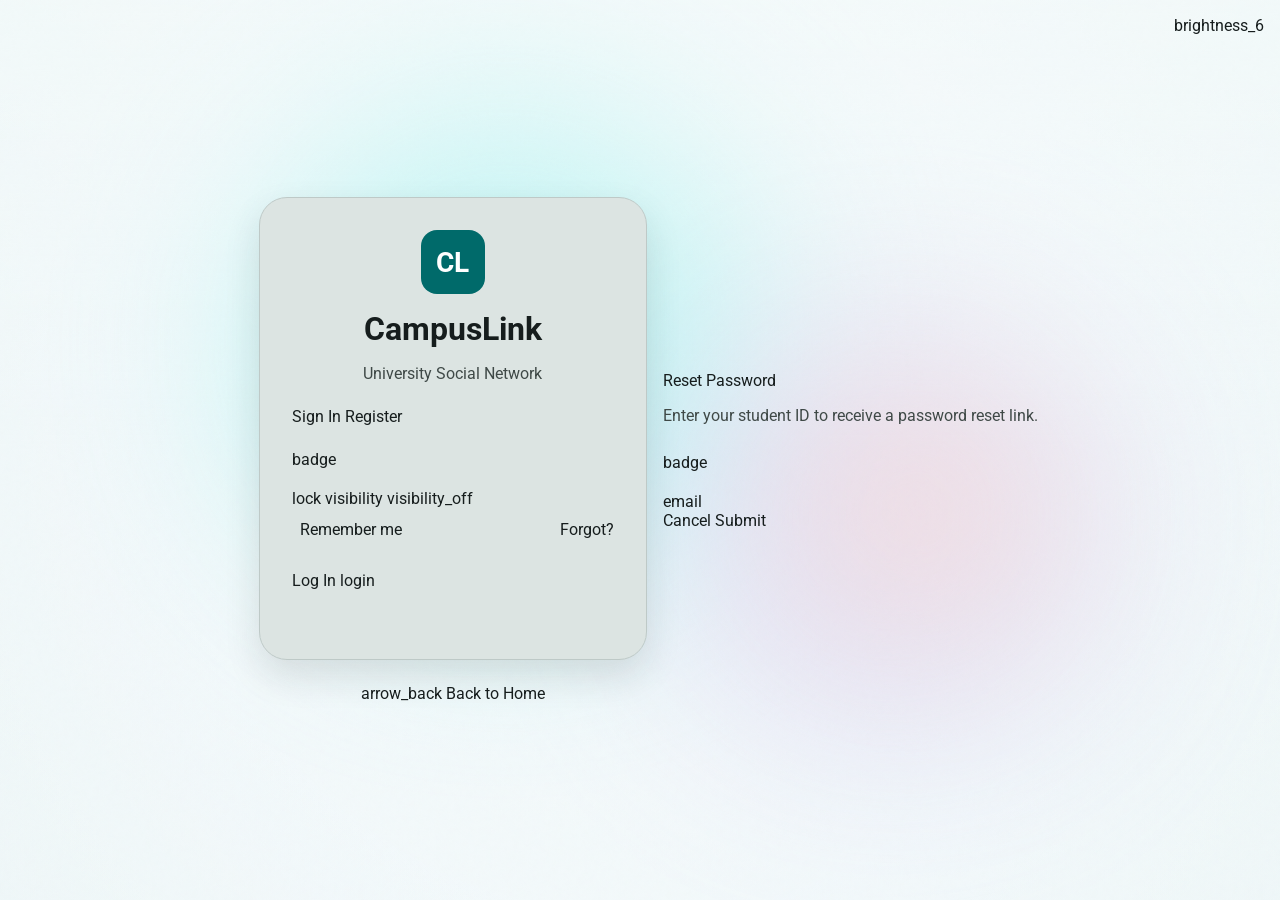
<file: html/auth.html>
<!DOCTYPE html>
<html lang="en">
<head>
    <meta charset="UTF-8">
    <meta name="viewport" content="width=device-width, initial-scale=1.0">
    <title>Sign In | CampusLink</title>
    <link rel="preconnect" href="https://fonts.googleapis.com" />
    <link rel="preconnect" href="https://fonts.gstatic.com" crossorigin />
    <link href="https://fonts.googleapis.com/css2?family=Roboto:wght@400;500;700&display=swap" rel="stylesheet" />
    <link href="https://fonts.googleapis.com/css2?family=Material+Symbols+Outlined:opsz,wght,FILL@20..48,100..700,0..1" rel="stylesheet" />
    
    <script type="importmap">
        { "imports": { "@material/web/": "https://esm.run/@material/web/" } }
    </script>
    <script type="module">
        import "@material/web/all.js";
        import {styles as typescaleStyles} from "@material/web/typography/md-typescale-styles.js";
        if ("adoptedStyleSheets" in document) {
            document.adoptedStyleSheets = [...document.adoptedStyleSheets, typescaleStyles.styleSheet];
        }
    </script>
    <link rel="stylesheet" href="../css/global.css">
    <link rel="stylesheet" href="../css/theme-background.css">
    <script src="../js/ThemeEngine.js"></script>
    
    <style>
        body {
            margin: 0;
            display: flex;
            justify-content: center;
            align-items: center;
            min-height: 100vh;
            background: transparent; /* Changed for global theme */
            font-family: 'Roboto', sans-serif;
        }

        .auth-container {
            width: 100%;
            max-width: 420px;
            padding: 16px;
            animation: riseIn 0.6s cubic-bezier(0.22, 1, 0.36, 1);
        }

        .auth-card {
            background: var(--md-sys-color-surface-container-highest);
            padding: 32px;
            border-radius: var(--md-sys-shape-corner-extra-large);
            box-shadow: var(--app-shadow-2);
            border: 1px solid var(--md-sys-color-outline-variant);
        }

        .header {
            text-align: center;
            margin-bottom: 24px;
        }

        .brand-logo {
            margin: 0 auto 16px;
            width: 64px;
            height: 64px;
            font-size: 28px;
        }

        .form-section {
            margin-top: 24px;
            display: none; 
            flex-direction: column;
            gap: 20px;
        }

        .form-section.active {
            display: flex;
        }

        md-outlined-text-field {
            width: 100%;
        }

        .actions-row {
            display: flex;
            align-items: center;
            justify-content: space-between;
            margin-top: -8px;
        }

        .submit-btn {
            margin-top: 12px;
            height: 56px;
        }

        .avatar-upload-container {
            display: flex;
            align-items: center;
            gap: 16px;
            padding: 8px;
            background: var(--md-sys-color-surface-container-highest);
            border-radius: var(--md-sys-shape-corner-medium); 
            border: 1px solid var(--md-sys-color-outline);
        }

        #reg-avatar-preview {
            width: 64px;
            height: 64px;
            border-radius: 50%;
            background: var(--md-sys-color-surface-container-high);
            display: flex;
            align-items: center;
            justify-content: center;
            overflow: hidden;
            border: 2px dashed var(--md-sys-color-outline);
            flex-shrink: 0;
        }

        @keyframes riseIn {
            from { opacity: 0; transform: translateY(40px); }
            to { opacity: 1; transform: translateY(0); }
        }
    </style>
</head>
<body>

    <div class="glassmorphism-container">
        <div class="bg-gradient"></div>
        <div class="blob blob-1"></div>
        <div class="blob blob-2"></div>
        <div class="blob blob-3"></div>
        <div class="bg-noise"></div>
    </div>
    
    <div style="position: absolute; top: 16px; right: 16px; z-index: 100;">
        <md-icon-button id="btn-theme-toggle">
            <md-icon>brightness_6</md-icon>
        </md-icon-button>
    </div>

    <div class="auth-container">
        <main class="auth-card">
            <header class="header">
                <div class="brand-mark brand-logo">CL</div>
                <h1 class="md-typescale-headline-medium" style="margin: 0; color: var(--md-sys-color-on-surface);">CampusLink</h1>
                <p class="md-typescale-body-medium" style="color: var(--md-sys-color-on-surface-variant);">University Social Network</p>
            </header>

            <md-tabs id="auth-tabs" class="feed-tabs">
                <md-primary-tab active id="tab-login">Sign In</md-primary-tab>
                <md-primary-tab id="tab-register">Register</md-primary-tab>
            </md-tabs>

            <!-- 登录表单 -->
            <form id="login-form" class="form-section active">
                <md-outlined-text-field id="login-id" label="Student ID (10 Digits)" type="number" required>
                    <md-icon slot="leading-icon">badge</md-icon>
                </md-outlined-text-field>

                <md-outlined-text-field id="login-pwd" label="Password" type="password" required has-trailing-icon>
                    <md-icon slot="leading-icon">lock</md-icon>
                    <md-icon-button slot="trailing-icon" id="toggle-pwd" toggle type="button">
                        <md-icon>visibility</md-icon>
                        <md-icon slot="selected">visibility_off</md-icon>
                    </md-icon-button>
                </md-outlined-text-field>

                <div class="actions-row">
                    <label style="display: flex; align-items: center; gap: 8px; cursor: pointer;">
                        <md-checkbox id="remember" touch-target="wrapper"></md-checkbox>
                        <span class="md-typescale-label-large">Remember me</span>
                    </label>
                    <md-text-button type="button" onclick="document.getElementById('forgot-password-dialog').show()">Forgot?</md-text-button>
                </div>

                <md-filled-button id="btn-login" class="submit-btn" type="button">
                    Log In
                    <md-icon slot="icon">login</md-icon>
                </md-filled-button>
            </form>

            <!-- 注册表单 -->
            <form id="register-form" class="form-section">
                <md-outlined-text-field id="reg-id" label="Student ID (10 Digits)" type="number" required>
                    <md-icon slot="leading-icon">numbers</md-icon>
                </md-outlined-text-field>

                <md-outlined-text-field id="reg-name" label="Nickname" required>
                    <md-icon slot="leading-icon">face</md-icon>
                </md-outlined-text-field>

                <md-outlined-text-field id="reg-pwd" label="Password (min 6 chars)" type="password" required>
                    <md-icon slot="leading-icon">password</md-icon>
                </md-outlined-text-field>

                <!-- 【修改点】删除了原有的 Avatar URL 文本框，替换为本地上传组件 -->
                <div class="avatar-upload-container">
                    <div id="reg-avatar-preview">
                        <md-icon>add_a_photo</md-icon>
                    </div>
                    <div style="flex: 1;">
                        <input type="file" id="reg-file-input" accept="image/*" style="display: none;">
                        <md-filled-tonal-button type="button" onclick="document.getElementById('reg-file-input').click()">
                            Choose Avatar
                        </md-filled-tonal-button>
                        <div class="md-typescale-body-small" style="margin-top: 4px; color: var(--md-sys-color-outline);">Local file (Auto-compressed)</div>
                    </div>
                </div>
                <!-- 隐藏域用于保存 Base64 字符串，提交给 auth.js -->
                <input type="hidden" id="reg-avatar-base64">

                <md-outlined-text-field id="reg-tags" label="Interests (Split by comma)" placeholder="Coding, Music, Sports">
                    <md-icon slot="leading-icon">sell</md-icon>
                </md-outlined-text-field>

                <md-outlined-text-field id="reg-bio" label="Bio (Optional)" type="textarea" rows="2">
                    <md-icon slot="leading-icon">description</md-icon>
                </md-outlined-text-field>

                <md-filled-button id="btn-register" class="submit-btn" type="button">
                    Create Account
                    <md-icon slot="icon">person_add</md-icon>
                </md-filled-button>
            </form>
        </main>
        
        <div style="text-align: center; margin-top: 24px;">
            <md-text-button onclick="location.href='index.html'">
                <md-icon slot="icon">arrow_back</md-icon>
                Back to Home
            </md-text-button>
        </div>
    </div>

    <!-- 忘记密码对话框 -->
    <md-dialog id="forgot-password-dialog">
        <div slot="headline">Reset Password</div>
        <form slot="content" style="display: flex; flex-direction: column; gap: 20px; margin-top: 16px;">
            <div class="md-typescale-body-medium" style="color: var(--md-sys-color-on-surface-variant); margin-bottom: 8px;">
                Enter your student ID to receive a password reset link.
            </div>
            <md-outlined-text-field id="forgot-id" label="Student ID (10 Digits)" type="number" required>
                <md-icon slot="leading-icon">badge</md-icon>
            </md-outlined-text-field>
            <md-outlined-text-field id="forgot-email" label="Email Address" type="email" required>
                <md-icon slot="leading-icon">email</md-icon>
            </md-outlined-text-field>
        </form>
        <div slot="actions">
            <md-text-button form="forgot-password-dialog" value="cancel" onclick="document.getElementById('forgot-password-dialog').close()">Cancel</md-text-button>
            <md-filled-button id="forgot-submit-btn" onclick="alert('Sent!')">Submit</md-filled-button>
        </div>
    </md-dialog>

    <script src="../js/LocalStorage.js"></script>
    <script src="../js/auth.js"></script>
    <script>
        document.addEventListener('DOMContentLoaded', () => {
            const btnTheme = document.getElementById('btn-theme-toggle');
            if(btnTheme) {
                btnTheme.addEventListener('click', () => {
                    if(window.ThemeEngine) window.ThemeEngine.toggle();
                });
            }
        });
    </script>
</body>
</html>
</file>
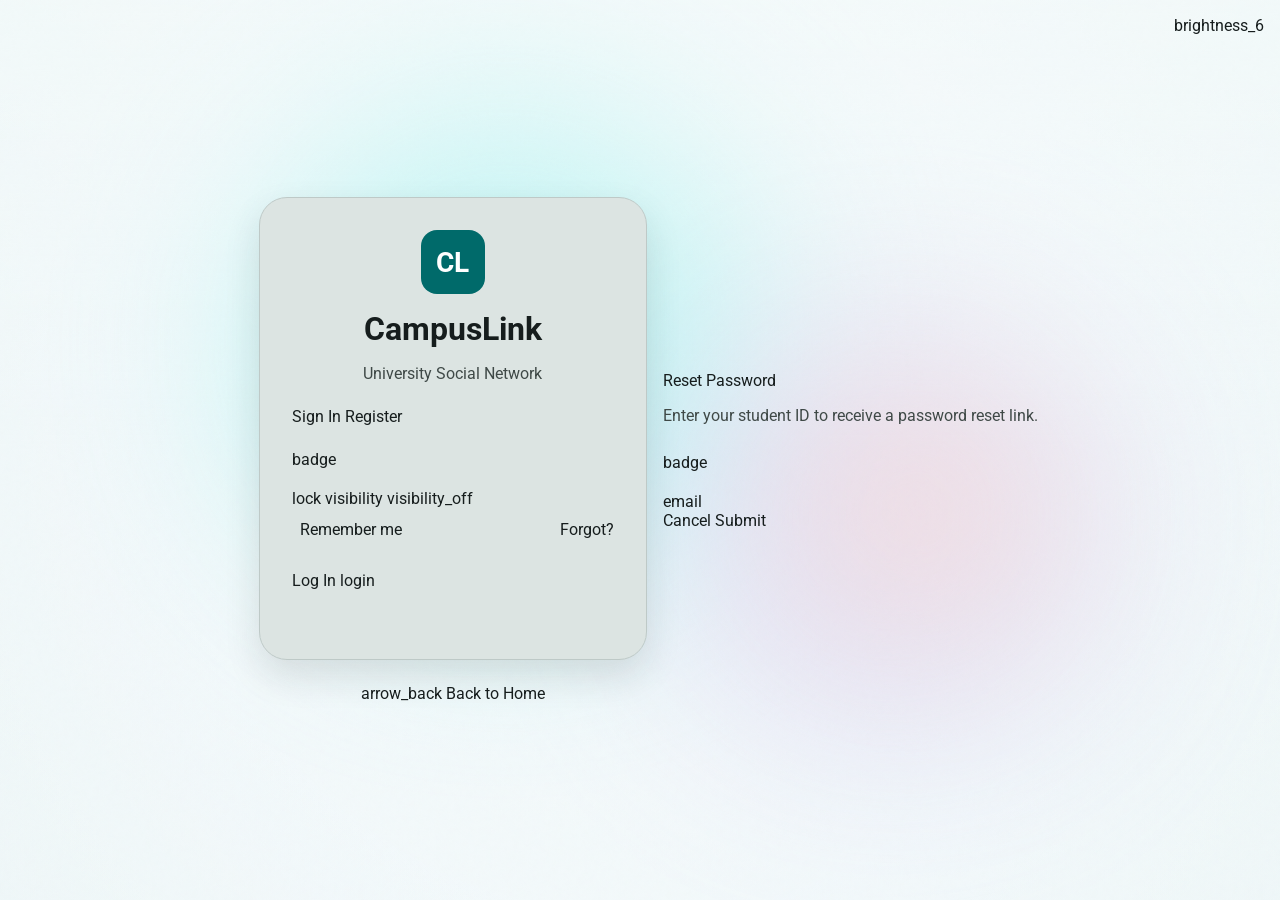
<file: html/notifications.html>
<!DOCTYPE html>
<html lang="en">
  <head>
    <meta charset="utf-8" />
    <meta name="viewport" content="width=device-width, initial-scale=1" />
    <title>CampusLink | Notifications</title>
    <link rel="preconnect" href="https://fonts.googleapis.com" />
    <link rel="preconnect" href="https://fonts.gstatic.com" crossorigin />
    <link
      href="//fonts.googleapis.com/css2?family=Roboto:wght@400;500;700&display=swap"
      rel="stylesheet" />
    <link
      href="//fonts.googleapis.com/css2?family=Material+Symbols+Outlined:opsz,wght,FILL@20..48,100..700,0..1"
      rel="stylesheet" />
    <script type="importmap">
      {
        "imports": {
          "@material/web/": "https://esm.run/@material/web/"
        }
      }
    </script>
    <script type="module">
      import "@material/web/all.js";
      import { styles as typescaleStyles } from "@material/web/typography/md-typescale-styles.js";

      if ("adoptedStyleSheets" in document) {
        document.adoptedStyleSheets = [
          ...document.adoptedStyleSheets,
          typescaleStyles.styleSheet,
        ];
      }
    </script>
    <link rel="stylesheet" href="../css/global.css" />
    <script src="../js/ThemeEngine.js"></script>
    <style>
      /* Member B: Avatar styling and layout consistency */
      #user-avatar-container {
        display: flex;
        align-items: center;
        position: relative;
      }
      #avatar-trigger {
        width: 36px;
        height: 36px;
        border-radius: 50%;
        cursor: pointer;
        border: 2px solid var(--md-sys-color-outline-variant);
        margin-left: 8px;
        transition: transform 0.2s cubic-bezier(0.4, 0, 0.2, 1);
      }
      #avatar-trigger:hover {
        transform: scale(1.1);
      }
      /* 默认隐藏管理员选项 */
      #menu-admin {
        display: none;
      }

      /* Notifications specific styles */
      .notifications-container {
        max-width: 800px;
        margin: 0 auto;
      }
      .notification-header {
        display: flex;
        justify-content: space-between;
        align-items: center;
        margin-bottom: 16px;
      }
      .notification-item {
        display: flex;
        align-items: flex-start;
        padding: 16px;
        border-bottom: 1px solid var(--md-sys-color-outline-variant);
        transition: background-color 0.2s;
      }
      .notification-item:hover {
        background-color: var(--md-sys-color-surface-variant);
      }
      .notification-item.unread {
        background-color: var(--md-sys-color-secondary-container);
      }
      .notification-icon {
        margin-right: 16px;
        font-size: 24px;
        color: var(--md-sys-color-primary);
      }
      .notification-content {
        flex: 1;
      }
      .notification-actions {
        display: flex;
        gap: 8px;
        margin-left: 16px;
      }
      .notification-time {
        font-size: 12px;
        color: var(--md-sys-color-on-surface-variant);
        margin-top: 4px;
      }
      .empty-state {
        text-align: center;
        padding: 64px 16px;
        color: var(--md-sys-color-on-surface-variant);
      }

      /* Messages list styles */
      .main-content {
        display: flex;
        gap: 16px;
        margin: 16px;
      }
      
      #messages-list-container {
        width: 300px;
        height: 70vh;
        display: flex;
        flex-direction: column;
      }
      
      #messages-list {
        flex: 1;
        overflow-y: auto;
      }
      
      .message-item {
        display: flex;
        align-items: center;
        padding: 12px 16px;
        cursor: pointer;
        transition: background-color 0.2s;
      }
      
      .message-item:hover {
        background-color: var(--md-sys-color-surface-variant);
      }
      
      .message-item.system-item {
        border-bottom: 2px solid var(--md-sys-color-outline-variant);
      }
      
      .message-item.active {
        background-color: var(--md-sys-color-secondary-container);
      }
      
      .message-avatar {
        width: 40px;
        height: 40px;
        border-radius: 50%;
        display: flex;
        align-items: center;
        justify-content: center;
        margin-right: 12px;
      }
      
      /* Only show background color for system notifications (not for user avatars) */
      .message-item.system-item .message-avatar {
        background-color: var(--md-sys-color-primary-container);
        color: var(--md-sys-color-on-primary-container);
      }
      
      .message-avatar img {
        width: 100%;
        height: 100%;
        border-radius: 50%;
        object-fit: cover;
      }
      
      .message-content {
        flex: 1;
        min-width: 0;
      }
      
      .message-name {
        font-weight: 500;
        margin-bottom: 2px;
        white-space: nowrap;
        overflow: hidden;
        text-overflow: ellipsis;
      }
      
      .message-preview {
        font-size: 14px;
        color: var(--md-sys-color-on-surface-variant);
        white-space: nowrap;
        overflow: hidden;
        text-overflow: ellipsis;
      }
      
      /* Chat view styles */
      .feed-panel {
        flex: 1;
        height: 70vh;
        display: flex;
        flex-direction: column;
      }
      
      #notifications-view {
        flex: 1;
        display: flex;
        flex-direction: column;
      }
      
      #chat-view {
        flex: 1;
        display: flex;
        flex-direction: column;
      }
      
      .chat-header {
        padding: 16px;
        border-bottom: 1px solid var(--md-sys-color-outline-variant);
        display: flex;
        align-items: center;
      }
      
      .chat-user-info {
        display: flex;
        align-items: center;
      }
      
      #chat-avatar {
        width: 48px;
        height: 48px;
        border-radius: 50%;
        display: flex;
        align-items: center;
        justify-content: center;
        margin-right: 12px;
      }
      
      #chat-avatar img {
        width: 100%;
        height: 100%;
        border-radius: 50%;
        object-fit: cover;
      }
      
      #chat-username {
        font-weight: 500;
        font-size: 16px;
      }
      
      .chat-messages {
        flex: 1;
        padding: 16px;
        overflow-y: auto;
        display: flex;
        flex-direction: column;
        gap: 12px;
      }
      
      .chat-message {
        max-width: 70%;
        padding: 12px 16px;
        border-radius: 18px;
        word-wrap: break-word;
      }
      
      .chat-message.own {
        align-self: flex-end;
        background-color: var(--md-sys-color-primary);
        color: var(--md-sys-color-on-primary);
        border-bottom-right-radius: 4px;
      }
      
      .chat-message.other {
        align-self: flex-start;
        background-color: var(--md-sys-color-surface-variant);
        color: var(--md-sys-color-on-surface);
        border-bottom-left-radius: 4px;
      }
      
      .chat-input {
        padding: 16px;
        border-top: 1px solid var(--md-sys-color-outline-variant);
        display: flex;
        align-items: center;
      }
      
      /* Responsive adjustments */
      @media (max-width: 768px) {
        .main-content {
          flex-direction: column;
        }
        
        #messages-list-container {
          width: 100%;
          height: auto;
        }
        
        .feed-panel {
          height: auto;
        }
      }
    </style>
  </head>
  <body>
    <header class="top-app-bar">
      <div class="brand">
        <div class="brand-mark">CL</div>
        <div class="brand-text">
          <span class="md-typescale-title-large brand-name">CampusLink</span>
          <span class="md-typescale-body-small brand-sub"
            >Campus social studio</span
          >
        </div>
      </div>
      <div class="app-actions">
        <!-- Persistent Action Buttons -->
        <md-icon-button id="btn-theme-toggle" aria-label="Toggle Theme">
          <md-icon>brightness_6</md-icon>
        </md-icon-button>

        <!-- Member B: Avatar Slot & Anchor for Menu -->
        <div id="user-avatar-container"></div>

        <!-- Member B: Floating Account Menu -->
        <md-menu id="account-menu" anchor="user-avatar-container">
          <!-- 管理员控制台：仅限 admin 角色可见 -->
          <md-menu-item id="menu-admin">
            <div slot="headline">Admin Console</div>
            <md-icon slot="start">admin_panel_settings</md-icon>
          </md-menu-item>

          <md-menu-item id="menu-profile">
            <div slot="headline">My Profile</div>
            <md-icon slot="start">person</md-icon>
          </md-menu-item>

          <md-menu-item id="menu-logout">
            <div slot="headline">Logout</div>
            <md-icon slot="start">logout</md-icon>
          </md-menu-item>
        </md-menu>
      </div>
    </header>

    <main class="app-shell">
      <section class="hero surface-card">
        <span class="md-typescale-label-large hero-tag">Notifications</span>
        <h1 class="md-typescale-display-small">Your Activity Feed</h1>
        <p class="md-typescale-body-large">
          Stay updated with likes, comments, and new followers.
        </p>
      </section>

      <div class="main-content">
        
        <section class="surface-card" id="messages-list-container">
          <div class="md-typescale-title-small" style="padding: 16px; border-bottom: 1px solid var(--md-sys-color-outline-variant);">Messages</div>
          <div id="messages-list">
            <!-- System notifications entry -->
            <div class="message-item system-item" data-type="system">
              <div class="message-avatar">
                <md-icon>notifications</md-icon>
              </div>
              <div class="message-content">
                <div class="message-name">System Notifications</div>
                <div class="message-preview">Likes, comments, and follows</div>
              </div>
            </div>
            
            <!-- Mock user entries will be added here by JavaScript -->
          </div>
        </section>
        
        <section class="feed-panel surface-card">
          <!-- Notification tabs (existing content) -->
          <div id="notifications-view" style="display: flex;">
            <md-tabs id="notifications-tabs" class="feed-tabs" aria-label="Notifications filter">
              <md-primary-tab
                id="tab-like-notifications"
                data-type="like"
                active
                aria-controls="panel-like-notifications">
                Likes
              </md-primary-tab>
              <md-primary-tab
                id="tab-comment-notifications"
                data-type="comment"
                aria-controls="panel-comment-notifications">
                Comments
              </md-primary-tab>
              <md-primary-tab
                id="tab-follow-notifications"
                data-type="follow"
                aria-controls="panel-follow-notifications">
                Follows
              </md-primary-tab>
            </md-tabs>

            <div class="notification-header" style="margin-top: 16px;">
              <div class="md-typescale-title-small">Notifications</div>
              <md-text-button id="mark-all-read-btn">
                Mark All as Read
              </md-text-button>
            </div>

            <div class="feed-panels">
              <div
                id="panel-like-notifications"
                role="tabpanel"
                aria-labelledby="tab-like-notifications">
                <div id="notifications-empty-like" class="empty-state" hidden>
                  <md-icon style="font-size: 24px; margin-bottom: 16px; color: var(--md-sys-color-on-surface-variant);">favorite</md-icon>
                  <div class="md-typescale-title-medium">No like notifications</div>
                  <div class="md-typescale-body-large">When someone likes your post, they'll appear here.</div>
                </div>
                <div id="notifications-list-like" class="notifications-list"></div>
              </div>
              <div
                id="panel-comment-notifications"
                role="tabpanel"
                aria-labelledby="tab-comment-notifications"
                hidden>
                <div id="notifications-empty-comment" class="empty-state" hidden>
                  <md-icon style="font-size: 24px; margin-bottom: 16px; color: var(--md-sys-color-on-surface-variant);">comment</md-icon>
                  <div class="md-typescale-title-medium">No comment notifications</div>
                  <div class="md-typescale-body-large">When someone comments on your post, they'll appear here.</div>
                </div>
                <div id="notifications-list-comment" class="notifications-list"></div>
              </div>
              <div
                id="panel-follow-notifications"
                role="tabpanel"
                aria-labelledby="tab-follow-notifications"
                hidden>
                <div id="notifications-empty-follow" class="empty-state" hidden>
                  <md-icon style="font-size: 24px; margin-bottom: 16px; color: var(--md-sys-color-on-surface-variant);">person_add</md-icon>
                  <div class="md-typescale-title-medium">No follow notifications</div>
                  <div class="md-typescale-body-large">When someone follows you, they'll appear here.</div>
                </div>
                <div id="notifications-list-follow" class="notifications-list"></div>
              </div>
            </div>
          </div>
          
          <!-- Chat window (hidden by default) -->
          <div id="chat-view" style="display: none;">
            <div class="chat-header">
              <div class="chat-user-info">
                <div id="chat-avatar"></div>
                <div id="chat-username"></div>
              </div>
            </div>
            <div id="chat-messages" class="chat-messages">
              <!-- Mock messages will be added here by JavaScript -->
            </div>
            <div class="chat-input">
              <md-filled-text-field
                id="chat-message-input"
                placeholder="Type a message..."
                style="flex: 1; margin-right: 8px;">
              </md-filled-text-field>
              <md-filled-button id="send-message-btn">
                Send
              </md-filled-button>
            </div>
          </div>
        </section>
      </div>
    </main>

    <nav class="bottom-nav" aria-label="Primary">
      <button class="nav-item" type="button" data-route="home">
        <md-icon>home</md-icon>
        <span class="nav-label">Home</span>
      </button>
      <button class="nav-item" type="button" data-route="explore">
        <md-icon>explore</md-icon>
        <span class="nav-label">Explore</span>
      </button>
      <button class="nav-item is-active" type="button" data-route="notification">
        <md-icon>notifications</md-icon>
        <span class="nav-label">Notifications</span>
      </button>
      <button
        class="nav-item"
        type="button"
        data-route="profile"
        id="nav-profile"
      >
        <md-icon>person</md-icon>
        <span class="nav-label">Profile</span>
      </button>
    </nav>

    <!-- Post Detail Dialog -->
    <md-dialog id="post-detail-dialog" style="min-width: 300px; max-width: 90vw; max-height: 80vh; width: 700px;">
      <div slot="headline">Post Details</div>
      <div slot="content" style="padding-top: 10px;">
        <div id="detail-post-container"></div>
        <md-divider style="margin: 16px 0;"></md-divider>
        <div class="comments-section">
          <div class="md-typescale-title-small">Comments</div>
          <div id="comments-list" style="display: flex; flex-direction: column; gap: 12px; margin-bottom: 16px;"></div>
          <div style="display: flex; gap: 8px; align-items: center;">
            <md-outlined-text-field id="new-comment-input" label="Write a comment..." style="flex: 1;"></md-outlined-text-field>
            <md-icon-button id="send-comment-btn"><md-icon>send</md-icon></md-icon-button>
          </div>
        </div>
      </div>
      <div slot="actions">
        <md-text-button onclick="document.getElementById('post-detail-dialog').close()">Close</md-text-button>
      </div>
    </md-dialog>

    <!-- Scripts -->
    <script src="../js/LocalStorage.js"></script>
    <script src="../js/layout.js"></script>
    <script src="../js/notifications.js"></script>
    <script src="../js/post_editor.js"></script>
    <script>
      document.addEventListener('DOMContentLoaded', () => {
        // Theme Toggle
        const themeBtn = document.getElementById('btn-theme-toggle');
        if (themeBtn) {
          themeBtn.addEventListener('click', () => {
            if (window.ThemeEngine) {
              window.ThemeEngine.toggle();
            }
          });
        }
      });
    </script>
  </body>
</html>
</file>
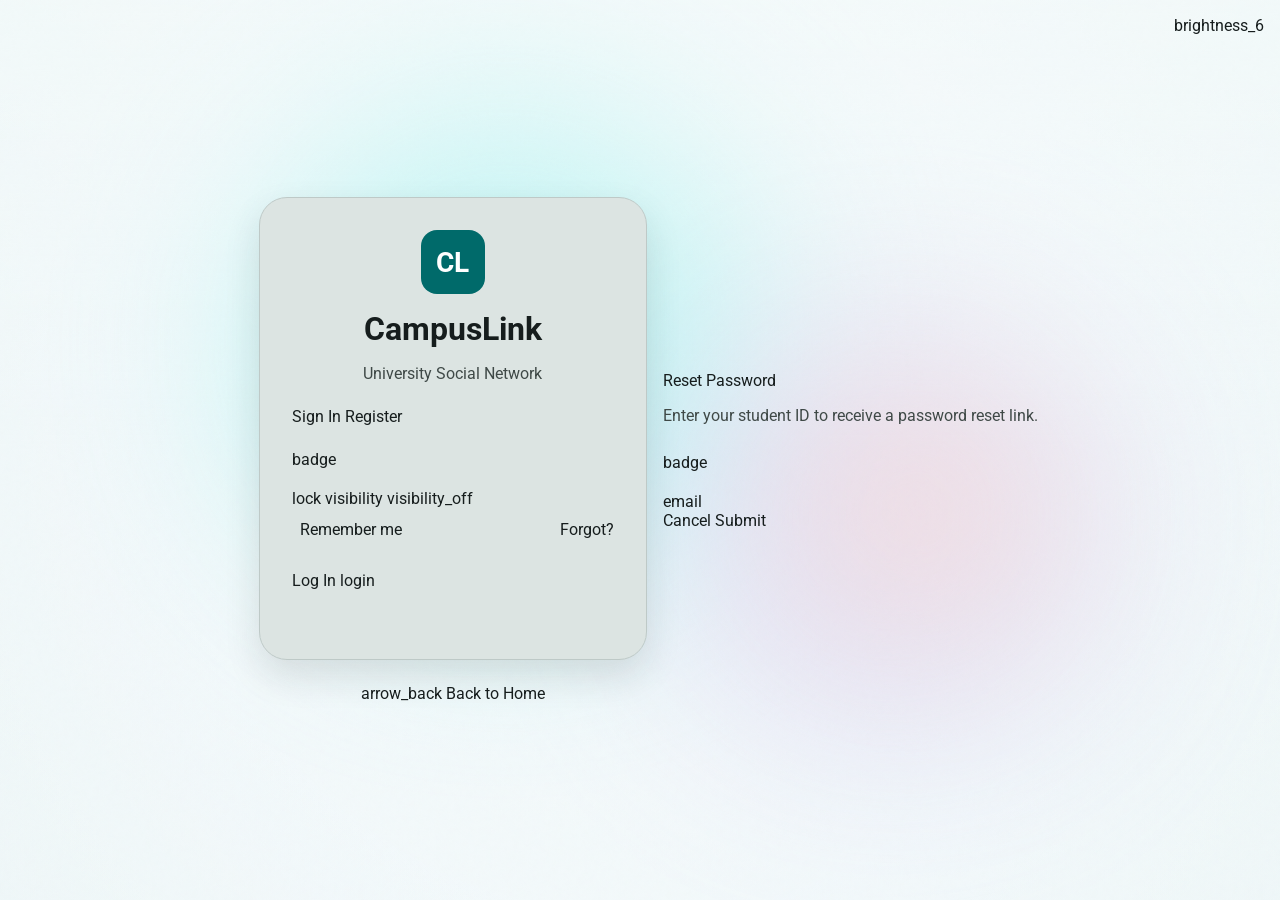
<file: html/profile.html>
<!DOCTYPE html>
<html lang="en">
  <head>
    <meta charset="utf-8" />
    <meta name="viewport" content="width=device-width, initial-scale=1" />
    <title>CampusLink | Profile</title>
    <link rel="preconnect" href="https://fonts.googleapis.com" />
    <link rel="preconnect" href="https://fonts.gstatic.com" crossorigin />
    <link
      href="//fonts.googleapis.com/css2?family=Roboto:wght@400;500;700&display=swap"
      rel="stylesheet" />
    <link
      href="//fonts.googleapis.com/css2?family=Material+Symbols+Outlined:opsz,wght,FILL@20..48,100..700,0..1"
      rel="stylesheet" />
    <script type="importmap">
      {
        "imports": {
          "@material/web/": "https://esm.run/@material/web/"
        }
      }
    </script>
    <script type="module">
      import "@material/web/all.js";
      import { styles as typescaleStyles } from "@material/web/typography/md-typescale-styles.js";

      if ("adoptedStyleSheets" in document) {
        document.adoptedStyleSheets = [
          ...document.adoptedStyleSheets,
          typescaleStyles.styleSheet,
        ];
      }
    </script>
    <link rel="stylesheet" href="../css/global.css" />
    <script src="../js/ThemeEngine.js"></script>
    <style>
      .profile-container {
        width: min(100%, var(--app-max-width));
        margin: 0 auto;
        padding: var(--app-gap) var(--app-side-padding) var(--app-bottom-padding);
        display: flex;
        flex-direction: column;
        gap: var(--app-gap);
      }
      
      .profile-header {
        margin-bottom: 24px;
      }
      
      .profile-info {
        display: flex;
        flex-direction: column;
        gap: 16px;
      }
      
      .profile-avatar-container {
        display: flex;
        align-items: center;
        gap: 16px;
      }
      
      .profile-avatar {
        width: 100px;
        height: 100px;
        border-radius: 50%;
        border: 4px solid var(--md-sys-color-surface);
        box-shadow: 0 4px 12px rgba(0, 0, 0, 0.1);
      }
      
      .profile-details {
        display: flex;
        flex-direction: column;
        gap: 8px;
      }
      
      .profile-name {
        font-size: 2rem;
        font-weight: 700;
        margin: 0;
      }
      
      .profile-bio {
        margin: 0;
        color: var(--md-sys-color-on-surface-variant);
        max-width: 600px;
      }
      
      .profile-stats {
        display: flex;
        gap: 24px;
        margin-top: 8px;
      }
      
      .stat-item {
        display: flex;
        flex-direction: column;
      }
      
      .stat-value {
        font-weight: 700;
        font-size: 1.25rem;
      }
      
      .stat-label {
        font-size: 0.875rem;
        color: var(--md-sys-color-on-surface-variant);
      }
      
      .profile-actions {
        display: flex;
        gap: 12px;
        justify-content: flex-end;
        margin-top: 16px;
      }
      
      .posts-container {
        display: flex;
        flex-direction: column;
        gap: 16px;
      }
      
      .feed-list {
        display: flex;
        flex-direction: column;
        gap: 16px;
      }
      
      .user-item {
        display: flex;
        align-items: center;
        justify-content: space-between;
        padding: 16px;
        background-color: var(--md-sys-color-surface);
        border-radius: 12px;
        box-shadow: 0 2px 4px rgba(0, 0, 0, 0.05);
      }
      
      .user-info {
        display: flex;
        align-items: center;
        gap: 12px;
        flex: 1;
      }
      
      .user-avatar {
        width: 48px;
        height: 48px;
        border-radius: 50%;
      }
      
      .user-details {
        display: flex;
        flex-direction: column;
      }
      
      .user-name {
        font-weight: 500;
        margin: 0;
      }
      
      .user-id {
        font-size: 0.875rem;
        color: var(--md-sys-color-on-surface-variant);
        margin: 0;
      }
      
      @media (max-width: 600px) {
        .profile-actions {
          margin-top: 16px;
          justify-content: flex-start;
        }
        
        .profile-avatar {
          width: 80px;
          height: 80px;
          margin-top: -40px;
        }
        
        .profile-avatar-container {
          flex-direction: column;
          align-items: flex-start;
          gap: 8px;
        }
        
        .profile-stats {
          gap: 16px;
        }
      }
      #user-avatar-container {
        display: flex;
        align-items: center;
        position: relative;
      }
      #avatar-trigger {
        width: 36px;
        height: 36px;
        border-radius: 50%;
        cursor: pointer;
        border: 2px solid var(--md-sys-color-outline-variant);
        margin-left: 8px;
        transition: transform 0.2s cubic-bezier(0.4, 0, 0.2, 1);
      }
      #avatar-trigger:hover {
        transform: scale(1.1);
      }
      #menu-admin {
        display: none;
      }
      
      .post-more-container {
        position: relative;
        display: inline-block;
      }
      
      .post-more-menu {
        position: absolute;
        right: 0;
        top: 100%;
        background-color: var(--md-sys-color-surface);
        border-radius: 12px;
        box-shadow: 0 4px 16px rgba(0, 0, 0, 0.12);
        z-index: 100;
        min-width: 160px;
        padding: 8px 0;
        border: 1px solid var(--md-sys-color-outline-variant);
      }
      
      .post-more-item {
        display: block;
        width: 100%;
        padding: 8px 16px;
        text-align: left;
        border: none;
        background: none;
        font-size: 14px;
        color: var(--md-sys-color-on-surface);
        cursor: pointer;
        transition: background-color 0.2s ease;
      }
      
      .post-more-item:hover {
        background-color: var(--md-sys-color-surface-container);
      }
      
      .post-actions {
        display: flex;
        justify-content: space-between;
        align-items: center;
      }
      
      .profile-more-container {
        position: relative;
        display: inline-block;
      }
      
      .profile-more-menu {
        position: absolute;
        right: 0;
        top: 100%;
        background-color: var(--md-sys-color-surface);
        border-radius: 12px;
        box-shadow: 0 4px 16px rgba(0, 0, 0, 0.12);
        z-index: 100;
        min-width: 160px;
        padding: 8px 0;
        border: 1px solid var(--md-sys-color-outline-variant);
      }
      
      .profile-more-item {
        display: block;
        width: 100%;
        padding: 8px 16px;
        text-align: left;
        border: none;
        background: none;
        font-size: 14px;
        color: var(--md-sys-color-on-surface);
        cursor: pointer;
        transition: background-color 0.2s ease;
      }
      
      .profile-more-item:hover {
        background-color: var(--md-sys-color-surface-container);
      }
    </style>
  </head>
  <body>
    <header class="top-app-bar">
      <div class="brand">
        <div class="brand-mark">CL</div>
        <div class="brand-text">
          <span class="md-typescale-title-large brand-name">CampusLink</span>
          <span class="md-typescale-body-small brand-sub"
            >Campus social studio</span
          >
        </div>
      </div>
      <div class="app-actions">
        <md-icon-button id="btn-theme-toggle" aria-label="Toggle Theme">
          <md-icon>brightness_6</md-icon>
        </md-icon-button>

        <div id="user-avatar-container"></div>

        <md-menu id="account-menu" anchor="user-avatar-container">
          <md-menu-item id="menu-admin">
            <div slot="headline">Admin Console</div>
            <md-icon slot="start">admin_panel_settings</md-icon>
          </md-menu-item>

          <md-menu-item id="menu-profile">
            <div slot="headline">My Profile</div>
            <md-icon slot="start">person</md-icon>
          </md-menu-item>

          <md-menu-item id="menu-logout">
            <div slot="headline">Logout</div>
            <md-icon slot="start">logout</md-icon>
          </md-menu-item>
        </md-menu>
      </div>
    </header>

    <main class="profile-container">
      <section class="feed-panel surface-card">
        <div class="profile-more-container">
          <md-icon-button id="more-btn" aria-label="More options">
            <md-icon>more_vert</md-icon>
          </md-icon-button>
          <div id="profile-more-menu" class="profile-more-menu" style="display: none;">
            <div class="profile-more-item profile-edit-btn">Edit Profile</div>
            <div class="profile-more-item">Privacy Settings</div>
            <div class="profile-more-item profile-settings-btn">Theme Color</div>
          </div>
        </div>
        <div class="profile-header">
          <div class="profile-info">
            <div class="profile-avatar-container">
              <img id="profile-avatar" class="profile-avatar" src="" alt="Profile Avatar">
              
              <div class="profile-details">
                <h1 id="profile-name" class="profile-name"></h1>
                <p id="profile-bio" class="profile-bio"></p>
                
                <div id="profile-tags" style="display: flex; gap: 4px; flex-wrap: wrap; margin-top: 8px;"></div>
                <div class="md-typescale-body-small" id="last-active" style="color: var(--md-sys-color-primary); margin-top: 4px;"></div>
                
                <div class="profile-stats">
                  <div class="stat-item">
                    <span id="posts-count" class="stat-value">0</span>
                    <span class="stat-label">Posts</span>
                  </div>
                  <div class="stat-item">
                    <span id="following-count" class="stat-value">0</span>
                    <span class="stat-label">Following</span>
                  </div>
                  <div class="stat-item">
                    <span id="followers-count" class="stat-value">0</span>
                    <span class="stat-label">Followers</span>
                  </div>
                  <div class="stat-item">
                    <span id="view-count" class="stat-value">0</span>
                    <span class="stat-label">Views</span>
                  </div>
                </div>
              </div>
            </div>
            
            <div class="profile-actions">
              <md-filled-button id="follow-btn">Follow</md-filled-button>
              <md-outlined-button id="message-btn">Message</md-outlined-button>
            </div>
          </div>
        </div>
      </section>
      
      <div class="profile-content">
        <div class="main-content">
          <section class="tags-filter-card surface-card" id="tags-filter-card">
            <div class="md-typescale-title-small">Filter by Tags</div>
            <md-outlined-text-field id="tag-input" label="Add a tag" placeholder="e.g., campus, event"></md-outlined-text-field>
            <md-filled-button id="add-tag-btn">Add Tag</md-filled-button>
            <div class="md-typescale-body-small">Current Tags:</div>
            <div id="tags-list" class="tags-list"></div>
            <md-outlined-button id="clear-tags-btn">Clear All</md-outlined-button>
          </section>
          
          <section class="tags-filter-card surface-card" id="user-search-card" style="display: none;">
            <div class="md-typescale-title-small">Search Users</div>
            <md-outlined-text-field id="user-search-input" label="Search by ID or Nickname"></md-outlined-text-field>
            <md-filled-button id="user-search-btn">Search</md-filled-button>
            <div class="md-typescale-body-small" id="search-result-count" style="margin-top: 16px;">No results yet</div>
          </section>
          
          <section class="feed-panel surface-card">
            <md-tabs id="profile-tabs" class="feed-tabs" aria-label="Profile tabs">
              <md-primary-tab id="tab-posts" data-tab="posts" active aria-controls="panel-posts">Posts</md-primary-tab>
              <md-primary-tab id="tab-gallery" data-tab="gallery" aria-controls="panel-gallery">Gallery</md-primary-tab>
              <md-primary-tab id="tab-following" data-tab="following" aria-controls="panel-following">Following</md-primary-tab>
              <md-primary-tab id="tab-followers" data-tab="followers" aria-controls="panel-followers">Followers</md-primary-tab>
            </md-tabs>
            
            <div class="feed-panels">
              <div id="panel-posts" role="tabpanel" aria-labelledby="tab-posts">
                <div id="posts-container" class="posts-container"></div>
              </div>
              <div id="panel-gallery" role="tabpanel" aria-labelledby="tab-gallery" hidden>
                <div id="gallery-grid" style="display: grid; grid-template-columns: repeat(3, 1fr); gap: 4px; padding: 16px;">
                </div>
              </div>
              <div id="panel-following" role="tabpanel" aria-labelledby="tab-following" hidden>
                <div id="following-container" class="feed-list"></div>
              </div>
              <div id="panel-followers" role="tabpanel" aria-labelledby="tab-followers" hidden>
                <div id="followers-container" class="feed-list"></div>
              </div>
            </div>
          </section>
        </div>
      </div>
    </main>

    <md-fab class="fab" variant="primary" aria-label="Create post">
      <md-icon slot="icon">add</md-icon>
    </md-fab>

    <nav class="bottom-nav" aria-label="Primary">
      <button class="nav-item" type="button" data-route="home">
        <md-icon>home</md-icon>
        <span class="nav-label">Home</span>
      </button>
      <button class="nav-item" type="button" data-route="explore">
        <md-icon>explore</md-icon>
        <span class="nav-label">Explore</span>
      </button>
      <button class="nav-item" type="button" data-route="notification">
        <md-icon>notifications</md-icon>
        <span class="nav-label">Notifications</span>
      </button>
      <button
        class="nav-item is-active"
        type="button"
        data-route="profile"
        id="nav-profile">
        <md-icon>person</md-icon>
        <span class="nav-label">Profile</span>
      </button>
    </nav>

    <md-dialog id="publish-dialog">
      <div slot="headline">Create Post</div>
      <form slot="content" id="publish-form" method="dialog">
        <md-outlined-text-field
          id="post-content"
          type="textarea"
          label="What's on your mind?"
          rows="3"
          style="width: 100%; margin-bottom: 16px;"></md-outlined-text-field>
        
        <div class="image-upload-section" style="margin-bottom: 16px;">
          <input type="file" id="post-file-input" accept="image/*" style="display: none;">
          <md-filled-tonal-button type="button" onclick="document.getElementById('post-file-input').click()">
            <md-icon slot="icon">add_photo_alternate</md-icon>
            Select Image
          </md-filled-tonal-button>
          
          <div id="post-image-preview-container" style="margin-top: 12px; display: none; position: relative;">
            <img id="post-preview-img" src="" style="width: 100%; max-height: 200px; object-fit: cover; border-radius: 12px; border: 1px solid var(--md-sys-color-outline-variant);">
            <md-icon-button id="btn-remove-img" style="position: absolute; top: 4px; right: 4px; background: rgba(0,0,0,0.5); --md-icon-button-icon-color: white;">
              <md-icon>close</md-icon>
            </md-icon-button>
          </div>
          <input type="hidden" id="post-image-base64">
        </div>

        <md-outlined-text-field
          id="post-tags-text"
          label="Tags (space separated, e.g. #campus)"
          style="width: 100%;"></md-outlined-text-field>
      </form>
      <div slot="actions">
        <md-text-button form="publish-form" value="cancel">Cancel</md-text-button>
        <md-filled-button id="publish-confirm-btn">Post</md-filled-button>
      </div>
    </md-dialog>

    <md-dialog id="post-detail-dialog" style="min-width: 300px; max-width: 90vw; max-height: 80vh; width: 700px;">
      <div slot="headline">Post Details</div>
      <div slot="content" style="padding-top: 10px;">
        <div id="detail-post-container">
        </div>
        <md-divider style="margin: 16px 0;"></md-divider>
        <div class="comments-section">
          <div class="md-typescale-title-small" style="margin-bottom: 12px;">Comments</div>
          <div id="comments-list" style="display: flex; flex-direction: column; gap: 12px; margin-bottom: 16px;"></div>
          <div style="display: flex; gap: 8px; align-items: center;">
            <md-outlined-text-field
              id="new-comment-input"
              label="Write a comment..."
              style="flex: 1;"></md-outlined-text-field>
            <md-icon-button id="send-comment-btn"><md-icon>send</md-icon></md-icon-button>
          </div>
        </div>
      </div>
      <div slot="actions">
        <md-text-button
          value="close"
          onclick="document.getElementById('post-detail-dialog').close()"
          >Close</md-text-button
        >
      </div>
    </md-dialog>
    
    <md-dialog id="edit-post-dialog" style="min-width: 300px; max-width: 90vw; max-height: 80vh; width: 700px;">
      <div slot="headline">Edit Post</div>
      <form slot="content" id="edit-form" method="dialog" style="padding-top: 10px;">
        <md-outlined-text-field
          id="edit-post-content"
          type="textarea"
          label="Edit your post..."
          rows="3"
          style="width: 100%; margin-bottom: 16px;"></md-outlined-text-field>
        <md-outlined-text-field
          id="edit-post-image-url"
          label="Image URL (optional)"
          type="url"
          style="width: 100%; margin-bottom: 16px;"></md-outlined-text-field>
        <md-outlined-text-field
          id="edit-post-tags-text"
          label="Tags (space separated, e.g. #campus)"
          style="width: 100%;"></md-outlined-text-field>
      </form>
      <div slot="actions">
        <md-text-button form="edit-form" value="cancel">Cancel</md-text-button>
        <md-filled-button id="edit-confirm-btn">Save Changes</md-filled-button>
      </div>
    </md-dialog>
    
    <md-dialog id="edit-profile-dialog" style="min-width: 300px; max-width: 90vw; max-height: 80vh; width: 700px;">
      <div slot="headline">Edit Profile</div>
      <form slot="content" id="edit-profile-form" method="dialog" style="padding-top: 10px;">
        <div style="display: flex; align-items: center; gap: 16px; margin-bottom: 16px;">
            <img id="edit-avatar-preview" src="" style="width: 64px; height: 64px; border-radius: 50%; object-fit: cover; border: 1px solid var(--md-sys-color-outline);">
            <div style="flex: 1;">
                <input type="file" id="edit-file-input" accept="image/*" style="display: none;">
                <md-filled-tonal-button type="button" onclick="document.getElementById('edit-file-input').click()">
                    Upload New Photo
                </md-filled-tonal-button>
            </div>
        </div>
        <input type="hidden" id="edit-profile-avatar-base64">

        <md-outlined-text-field
          id="edit-profile-nickname"
          label="Nickname"
          style="width: 100%; margin-bottom: 16px;"></md-outlined-text-field>
        <md-outlined-text-field
          id="edit-profile-bio"
          type="textarea"
          label="Bio"
          rows="3"
          style="width: 100%; margin-bottom: 16px;"></md-outlined-text-field>
      </form>
      <div slot="actions">
        <md-text-button form="edit-profile-form" value="cancel">Cancel</md-text-button>
        <md-filled-button id="edit-profile-confirm-btn">Save Changes</md-filled-button>
      </div>
    </md-dialog>

    <md-dialog id="account-settings-dialog" style="min-width: 300px; max-width: 90vw; width: 400px;">
      <div slot="headline">Change Theme Color</div>
      <div slot="content" style="padding-top: 10px;">
        <div class="md-typescale-body-medium" style="margin-bottom: 16px;">Choose a color for your personal theme.</div>
        
        <div id="theme-color-picker" style="display: flex; flex-wrap: wrap; gap: 16px; justify-content: center;">
          <div class="color-option" data-color="#006a6a" style="background-color: #006a6a; width: 36px; height: 36px; border-radius: 50%; cursor: pointer; border: 2px solid transparent;"></div>
          <div class="color-option" data-color="#6750a4" style="background-color: #6750a4; width: 36px; height: 36px; border-radius: 50%; cursor: pointer; border: 2px solid transparent;"></div>
          <div class="color-option" data-color="#9c4146" style="background-color: #9c4146; width: 36px; height: 36px; border-radius: 50%; cursor: pointer; border: 2px solid transparent;"></div>
          <div class="color-option" data-color="#695f00" style="background-color: #695f00; width: 36px; height: 36px; border-radius: 50%; cursor: pointer; border: 2px solid transparent;"></div>
          <div class="color-option" data-color="#006c4c" style="background-color: #006c4c; width: 36px; height: 36px; border-radius: 50%; cursor: pointer; border: 2px solid transparent;"></div>
          <div class="color-option" data-color="#00639b" style="background-color: #00639b; width: 36px; height: 36px; border-radius: 50%; cursor: pointer; border: 2px solid transparent;"></div>
        </div>

        <md-divider style="margin: 24px 0;"></md-divider>
        <div style="display: flex; justify-content: flex-end;">
            <md-text-button id="reset-theme-btn">Reset to Default</md-text-button>
        </div>
      </div>
      <div slot="actions">
        <md-text-button value="close" onclick="document.getElementById('account-settings-dialog').close()">Close</md-text-button>
      </div>
    </md-dialog>

    <script src="../js/LocalStorage.js"></script>
    <script src="../js/layout.js"></script>
    <script src="../js/post_editor.js"></script>
    <script src="../js/social.js"></script>
    <script>
      document.addEventListener('DOMContentLoaded', () => {
        const themeBtn = document.getElementById('btn-theme-toggle');
        if (themeBtn) {
          themeBtn.addEventListener('click', () => {
            if (window.ThemeEngine) {
              window.ThemeEngine.toggle();
            }
          });
        }

        const fileInput = document.getElementById('post-file-input');
        const base64Input = document.getElementById('post-image-base64');
        const previewContainer = document.getElementById('post-image-preview-container');
        const previewImg = document.getElementById('post-preview-img');
        const removeImgBtn = document.getElementById('btn-remove-img');

        if (fileInput) {
            fileInput.addEventListener('change', (e) => {
                const file = e.target.files[0];
                if (file) {
                    const reader = new FileReader();
                    reader.onload = (event) => {
                        const img = new Image();
                        img.onload = () => {
                            const canvas = document.createElement('canvas');
                            const MAX_WIDTH = 800;
                            let width = img.width;
                            let height = img.height;
                            if (width > MAX_WIDTH) {
                                height *= MAX_WIDTH / width;
                                width = MAX_WIDTH;
                            }
                            canvas.width = width;
                            canvas.height = height;
                            const ctx = canvas.getContext('2d');
                            ctx.drawImage(img, 0, 0, width, height);
                            const dataUrl = canvas.toDataURL('image/jpeg', 0.6);
                            base64Input.value = dataUrl;
                            previewImg.src = dataUrl;
                            previewContainer.style.display = 'block';
                        };
                        img.src = event.target.result;
                    };
                    reader.readAsDataURL(file);
                }
            });
        }

        if (removeImgBtn) {
            removeImgBtn.addEventListener('click', () => {
                fileInput.value = '';
                base64Input.value = '';
                previewContainer.style.display = 'none';
            });
        }
      });
    </script>
  </body>
</html>
</file>
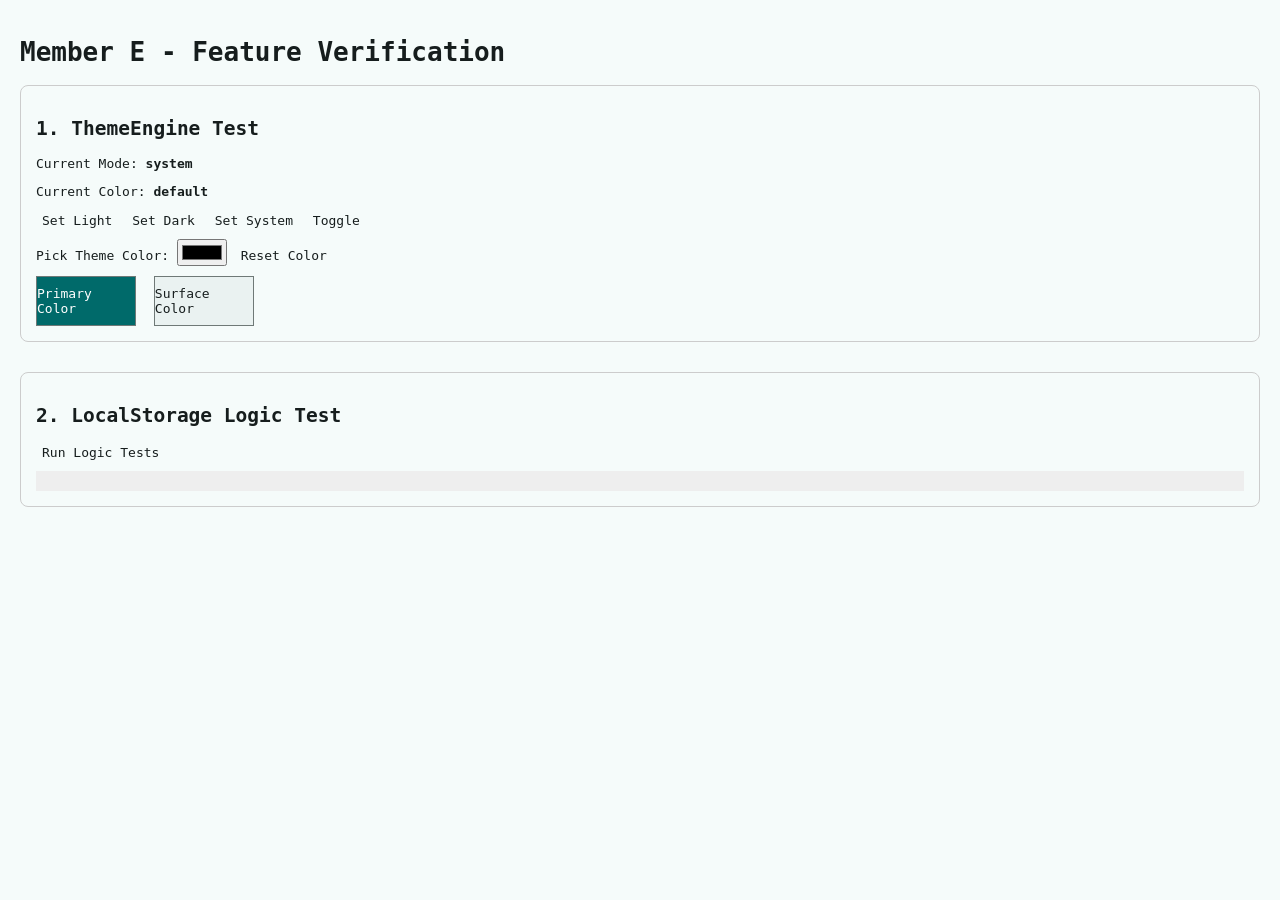
<file: js/test/member_E.html>
<!DOCTYPE html>
<html lang="en">
<head>
    <meta charset="UTF-8">
    <meta name="viewport" content="width=device-width, initial-scale=1.0">
    <title>Member E - Integrated Test Suite</title>
    <!-- 引入项目全局样式以便测试 ThemeEngine -->
    <link rel="stylesheet" href="../../css/global.css">
    
    <style>
        body { font-family: monospace; padding: 20px; transition: background 0.3s, color 0.3s; }
        .section { margin-bottom: 30px; border: 1px solid #ccc; padding: 15px; border-radius: 8px; }
        .log { margin: 2px 0; padding: 4px; border-radius: 4px; }
        .success { background: #d4edda; color: #155724; }
        .error { background: #f8d7da; color: #721c24; }
        .info { background: #e2e3e5; color: #383d41; }
        
        /* Theme Test Blocks */
        .theme-box {
            width: 100px; height: 50px; display: inline-flex; 
            align-items: center; justify-content: center;
            border: 1px solid var(--md-sys-color-outline);
            margin-right: 10px;
        }
        .primary { background: var(--md-sys-color-primary); color: var(--md-sys-color-on-primary); }
        .surface { background: var(--md-sys-color-surface-container); color: var(--md-sys-color-on-surface); }
    </style>
</head>
<body>
    <h1>Member E - Feature Verification</h1>
    
    <!-- 1. Theme Engine Test UI -->
    <div class="section" id="theme-section">
        <h2>1. ThemeEngine Test</h2>
        <p>Current Mode: <strong id="current-theme-mode">unknown</strong></p>
        <p>Current Color: <strong id="current-theme-color">default</strong></p>
        <div style="margin-bottom: 10px;">
            <button onclick="testTheme('light')">Set Light</button>
            <button onclick="testTheme('dark')">Set Dark</button>
            <button onclick="testTheme('system')">Set System</button>
            <button onclick="window.ThemeEngine.toggle()">Toggle</button>
        </div>
        <div style="margin-bottom: 10px;">
            <label>Pick Theme Color:</label>
            <input type="color" id="color-picker" onchange="testColor(this.value)">
            <button onclick="testColor(null)">Reset Color</button>
        </div>
        <div class="theme-preview">
            <div class="theme-box primary">Primary Color</div>
            <div class="theme-box surface">Surface Color</div>
        </div>
    </div>

    <!-- 2. LocalStorage Logic Test -->
    <div class="section">
        <h2>2. LocalStorage Logic Test</h2>
        <button onclick="runLogicTests()">Run Logic Tests</button>
        <div id="console" style="margin-top: 10px; max-height: 400px; overflow-y: auto; background: #eee; padding: 10px;"></div>
    </div>

    <!-- 引入核心库 -->
    <script src="../../js/LocalStorage.js"></script>
    <script src="../../js/ThemeEngine.js"></script>

    <script>
        // --- Helper: Logger ---
        const consoleDiv = document.getElementById('console');
        function log(msg, type = 'info') {
            const div = document.createElement('div');
            div.className = `log ${type}`;
            div.textContent = `[${type.toUpperCase()}] ${msg}`;
            consoleDiv.appendChild(div);
            consoleDiv.scrollTop = consoleDiv.scrollHeight;
        }
        function assert(condition, msg) {
            if (condition) log(`PASS: ${msg}`, 'success');
            else log(`FAIL: ${msg}`, 'error');
        }

        // --- 1. Theme Tests ---
        function testTheme(mode) {
            window.ThemeEngine.setTheme(mode);
            updateThemeStatus();
        }

        function testColor(color) {
            if (color) {
                window.ThemeEngine.setThemeColor(color);
            } else {
                window.ThemeEngine.resetThemeColor();
                // Also clear from storage to simulate full reset if needed, 
                // but resetThemeColor just removes CSS var.
                // To properly reset persistence we might need an API or manual clear:
                localStorage.removeItem(DB_KEYS.THEME_COLOR);
                const user = DB.ctx();
                if(user) {
                     DB.updateUser(user.id, { settings: { ...user.settings, themeColor: null } });
                }
            }
            updateThemeStatus();
        }
        
        function updateThemeStatus() {
            const mode = localStorage.getItem(DB_KEYS.THEME_MODE) || 'system';
            const color = localStorage.getItem(DB_KEYS.THEME_COLOR) || 'default';
            document.getElementById('current-theme-mode').textContent = mode;
            document.getElementById('current-theme-color').textContent = color;
            document.getElementById('color-picker').value = color !== 'default' ? color : '#000000';
        }
        
        // Hook for ThemeEngine updates
        const originalSetTheme = window.ThemeEngine.setTheme;
        window.ThemeEngine.setTheme = function(mode, save) {
            originalSetTheme(mode, save);
            updateThemeStatus();
        };

        const originalSetColor = window.ThemeEngine.setThemeColor;
        window.ThemeEngine.setThemeColor = function(color, save) {
            originalSetColor(color, save);
            updateThemeStatus();
        };

        updateThemeStatus();

        // --- 2. Logic Tests (LocalStorage) ---
        async function runLogicTests() {
            consoleDiv.innerHTML = '';
            log("Starting Logic Tests...");
            
            try {
                // Setup
                localStorage.clear();
                // Re-init DB (since clear wiped it, but DB object is already loaded)
                // We manually re-inject admin or rely on register
                
                // Test 1: User Registration & Login
                log("--- Auth Tests ---");
                const userA = { id: 'u001', password: '123', nickname: 'User A', bio: 'Bio A' };
                const userB = { id: 'u002', password: '123', nickname: 'User B', bio: 'Bio B' };
                
                assert(DB.register(userA) === true, "Register User A");
                assert(DB.register(userB) === true, "Register User B");
                assert(DB.login('u001', '123') === true, "Login User A");
                assert(DB.ctx().id === 'u001', "Session check");

                // Test 2: Posts & Feed
                log("--- Post Tests ---");
                DB.createPost("Post 1 by A", [], "public", ["#tag1"]);
                DB.createPost("Post 2 by A", [], "public", ["#tag2"]);
                
                let feed = DB.getFeed('all');
                assert(feed.length === 2, "Feed has 2 posts");
                assert(feed[0].author.nickname === 'User A', "Post author enriched");

                // Test 3: Interactions & Notifications
                log("--- Interaction Tests ---");
                const post = feed[0];
                
                // Switch to B
                DB.login('u002', '123');
                
                // B follows A
                assert(DB.toggleFollow('u001') === true, "B follows A");
                assert(DB.isFollowing('u001') === true, "B is following A check");
                
                // B likes Post 1
                DB.toggleLike(post.id);
                
                // B comments on Post 1
                DB.comment(post.id, "Nice post!");

                // Switch back to A to check notifications
                DB.login('u001', '123');
                const notifs = DB.getNotifications('u001');
                assert(notifs.length === 3, "A received 3 notifications (Follow, Like, Comment)");
                
                const likeNotif = notifs.find(n => n.type === 'like');
                assert(likeNotif && likeNotif.sourceId === 'u002', "Like notification correct");

                // Test 4: Search (New)
                log("--- Search Tests ---");
                const searchUsers = DB.searchUsers('User B');
                assert(searchUsers.length === 1 && searchUsers[0].id === 'u002', "Search User B");
                
                const searchPosts = DB.searchPosts('#tag1');
                assert(searchPosts.length === 1 && searchPosts[0].content.includes('Post 1'), "Search Post by Tag");

                // Test 5: Theme Settings Persistence
                log("--- Theme Settings Persistence ---");
                ThemeEngine.setTheme('dark');
                const me = DB.getUser('u001');
                assert(me.settings.themeMode === 'dark', "Theme preference saved to User DB");

                log("ALL TESTS COMPLETED", "success");

            } catch (e) {
                log(`ERROR: ${e.message}`, 'error');
                console.error(e);
            }
        }
    </script>
</body>
</html>
</file>
<file: css/global.css>
:root {
  --md-ref-typeface-brand: "Roboto";
  --md-ref-typeface-plain: "Roboto";

  --md-sys-color-primary: #006a6a;
  --md-sys-color-on-primary: #ffffff;
  --md-sys-color-primary-container: #6ff7f6;
  --md-sys-color-on-primary-container: #002020;

  --md-sys-color-secondary: #4a635e;
  --md-sys-color-on-secondary: #ffffff;
  --md-sys-color-secondary-container: #cce8e0;
  --md-sys-color-on-secondary-container: #051f1b;

  --md-sys-color-tertiary: #5b5e7c;
  --md-sys-color-on-tertiary: #ffffff;
  --md-sys-color-tertiary-container: #e1e2ff;
  --md-sys-color-on-tertiary-container: #171a33;

  --md-sys-color-error: #ba1a1a;
  --md-sys-color-on-error: #ffffff;
  --md-sys-color-error-container: #ffdad6;
  --md-sys-color-on-error-container: #410002;

  --md-sys-color-background: #f5fbfa;
  --md-sys-color-on-background: #161d1d;
  --md-sys-color-surface: #f5fbfa;
  --md-sys-color-on-surface: #161d1d;
  --md-sys-color-surface-variant: #dae5e2;
  --md-sys-color-on-surface-variant: #3f4947;
  --md-sys-color-outline: #6f7977;
  --md-sys-color-outline-variant: #bec9c7;
  --md-sys-color-surface-container-lowest: #ffffff;
  --md-sys-color-surface-container-low: #f0f7f5;
  --md-sys-color-surface-container: #eaf2f1;
  --md-sys-color-surface-container-high: #e2eae8;
  --md-sys-color-surface-container-highest: #dce4e2;
  --md-sys-color-surface-dim: #d5dddb;
  --md-sys-color-surface-bright: #f6fdfc;

  --md-sys-shape-corner-none: 0px;
  --md-sys-shape-corner-small: 8px;
  --md-sys-shape-corner-medium: 12px;
  --md-sys-shape-corner-large: 16px;
  --md-sys-shape-corner-extra-large: 28px;
  --md-sys-shape-corner-full: 999px;

  --app-max-width: 1100px;
  --app-side-padding: 24px;
  --app-bottom-padding: 120px;
  --app-gap: 24px;
  --app-shadow-1: 0 8px 24px rgba(22, 29, 29, 0.08);
  --app-shadow-2: 0 16px 36px rgba(22, 29, 29, 0.12);
}

* {
  box-sizing: border-box;
}

/* Custom Scrollbar */
::-webkit-scrollbar {
  width: 8px;
  height: 8px;
}

::-webkit-scrollbar-track {
  background: transparent;
}

::-webkit-scrollbar-thumb {
  background-color: var(--md-sys-color-outline-variant);
  border-radius: 4px;
}

::-webkit-scrollbar-thumb:hover {
  background-color: var(--md-sys-color-outline);
}

body {
  margin: 0;
  min-height: 100%;
  background: var(--md-sys-color-surface);
  color: var(--md-sys-color-on-surface);
  font-family: var(--md-ref-typeface-plain), "Segoe UI", "Helvetica Neue", Arial, sans-serif;
}

a {
  color: inherit;
  text-decoration: none;
}

button {
  font: inherit;
  border: none;
  background: none;
  color: inherit;
  cursor: pointer;
}

img {
  max-width: 100%;
  display: block;
}

md-icon {
  font-variation-settings: "FILL" 0, "wght" 400, "GRAD" 0, "opsz" 24;
}

md-icon[filled] {
  font-variation-settings: "FILL" 1, "wght" 400, "GRAD" 0, "opsz" 24;
}

.top-app-bar {
  position: sticky;
  top: 0;
  z-index: 10;
  display: flex;
  align-items: center;
  justify-content: space-between;
  padding: 16px var(--app-side-padding);
  background: var(--md-sys-color-surface-container-highest);
  border-bottom: 1px solid var(--md-sys-color-outline-variant);
}

.brand {
  display: flex;
  align-items: center;
  gap: 16px;
}

.brand-mark {
  width: 44px;
  height: 44px;
  display: grid;
  place-items: center;
  border-radius: var(--md-sys-shape-corner-large);
  background: var(--md-sys-color-primary);
  color: var(--md-sys-color-on-primary);
  font-weight: 700;
  letter-spacing: 0.5px;
}

.brand-name {
  display: block;
  line-height: 1.1;
}

.brand-sub {
  color: var(--md-sys-color-on-surface-variant);
}

.app-actions {
  display: flex;
  align-items: center;
  gap: 8px;
}

.placeholder-avatar {
  width: 36px;
  height: 36px;
  border-radius: 50%;
  border: 2px solid var(--md-sys-color-outline-variant);
  background-color: var(--md-sys-color-surface-container);
  display: flex;
  align-items: center;
  justify-content: center;
  cursor: pointer;
  margin-left: 8px;
  transition: transform 0.2s cubic-bezier(0.4, 0, 0.2, 1);
}

.placeholder-avatar:hover {
  transform: scale(1.1);
}

.app-shell {
  width: min(100%, var(--app-max-width));
  margin: 0 auto;
  padding: var(--app-gap) var(--app-side-padding) var(--app-bottom-padding);
  display: flex;
  flex-direction: column;
  gap: var(--app-gap);
}

.main-content {
  display: grid;
  grid-template-columns: 1fr 300px;
  /* Swapped: Feed on left (1fr), Sidebar on right (300px) */
  gap: var(--app-gap);
  align-items: start;
}

.tags-filter-card {
  padding: 20px;
  display: flex;
  flex-direction: column;
  gap: 16px;
  height: fit-content;
  position: sticky;
  top: 100px;
}

.tags-list {
  display: flex;
  flex-direction: column;
  gap: 8px;
  max-height: 300px;
  overflow-y: auto;
}

.filter-tag-pill {
  display: flex;
  align-items: center;
  justify-content: space-between;
  padding: 6px 12px;
  border-radius: var(--md-sys-shape-corner-full);
  background: var(--md-sys-color-secondary-container);
  color: var(--md-sys-color-on-secondary-container);
  font-size: 0.85rem;
  cursor: pointer;
  transition: all 0.2s ease;
}

.filter-tag-pill:hover {
  background: var(--md-sys-color-secondary);
  color: var(--md-sys-color-on-secondary);
}

.filter-tag-pill .remove-tag {
  margin-left: 8px;
  color: inherit;
  opacity: 0.7;
  transition: opacity 0.2s ease;
}

.filter-tag-pill:hover .remove-tag {
  opacity: 1;
}

.surface-card {
  background: var(--md-sys-color-surface-container);
  border: 1px solid var(--md-sys-color-outline-variant);
  border-radius: var(--md-sys-shape-corner-extra-large);
  box-shadow: var(--app-shadow-1);
}

.hero {
  padding: 24px;
  display: flex;
  flex-direction: column;
  gap: 12px;
  animation: riseIn 0.4s ease both;
}

.hero-tag {
  color: var(--md-sys-color-primary);
  text-transform: uppercase;
  letter-spacing: 1.2px;
}

.hero-actions {
  display: flex;
  flex-wrap: wrap;
  gap: 12px;
  margin-top: 8px;
}

.feed-panel {
  padding: 20px;
  display: flex;
  flex-direction: column;
  gap: 16px;
  animation: riseIn 0.5s ease both;
}

.feed-tabs {
  width: 100%;
  --md-primary-tab-container-color: transparent;
  --md-primary-tab-active-indicator-color: var(--md-sys-color-primary);
}

.feed-panels {
  display: grid;
  gap: 16px;
}

.feed-list {
  display: grid;
  gap: 16px;
}

.post-card {
  padding: 16px;
  border-radius: var(--md-sys-shape-corner-large);
  background: var(--md-sys-color-surface);
  border: 1px solid var(--md-sys-color-outline-variant);
  box-shadow: var(--app-shadow-1);
  display: flex;
  flex-direction: column;
  gap: 12px;
  animation: cardIn 0.35s ease both;
}

.post-header {
  display: flex;
  align-items: center;
  justify-content: space-between;
  gap: 12px;
}

.post-meta {
  color: var(--md-sys-color-on-surface-variant);
}

.post-tags {
  display: flex;
  flex-wrap: wrap;
  gap: 6px;
}

.tag-pill {
  padding: 4px 10px;
  border-radius: var(--md-sys-shape-corner-full);
  background: var(--md-sys-color-secondary-container);
  color: var(--md-sys-color-on-secondary-container);
  font-size: 0.8rem;
}

.post-actions {
  display: flex;
  flex-wrap: wrap;
  gap: 8px;
}

.post-header {
  position: relative;
  display: flex;
  align-items: center;
}

.post-more-container {
  position: relative;
  display: inline-block;
  margin-left: auto;
}

.post-more-menu {
  position: absolute;
  top: 100%;
  right: 0;
  margin-top: 8px;
  background: var(--md-sys-color-surface);
  border: 1px solid var(--md-sys-color-outline-variant);
  border-radius: var(--md-sys-shape-corner-large);
  box-shadow: var(--app-shadow-2);
  padding: 8px;
  min-width: 120px;
  z-index: 100;
}

.post-more-item {
  padding: 8px 12px;
  cursor: pointer;
  border-radius: var(--md-sys-shape-corner-medium);
  font-size: 0.9rem;
}

.post-more-item:hover {
  background: var(--md-sys-color-surface-variant);
}

.profile-more-container {
  position: relative;
  display: inline-block;
  margin-left: auto;
}

.profile-more-menu {
  position: absolute;
  top: 100%;
  right: 0;
  margin-top: 8px;
  background: var(--md-sys-color-surface);
  border: 1px solid var(--md-sys-color-outline-variant);
  border-radius: var(--md-sys-shape-corner-large);
  box-shadow: var(--app-shadow-2);
  padding: 8px;
  min-width: 120px;
  z-index: 100;
}

.profile-more-item {
  padding: 8px 12px;
  cursor: pointer;
  border-radius: var(--md-sys-shape-corner-medium);
  font-size: 0.9rem;
}

.profile-more-item:hover {
  background: var(--md-sys-color-surface-variant);
}

.empty-state {
  padding: 16px;
  border-radius: var(--md-sys-shape-corner-large);
  border: 1px dashed var(--md-sys-color-outline);
  color: var(--md-sys-color-on-surface-variant);
  text-align: center;
}

.fab {
  position: fixed;
  right: 24px;
  bottom: 100px;
  z-index: 20;
  box-shadow: var(--app-shadow-2);
}

.bottom-nav {
  position: fixed;
  bottom: 20px;
  left: 50%;
  transform: translateX(-50%);
  display: flex;
  gap: 8px;
  padding: 8px 12px;
  border-radius: var(--md-sys-shape-corner-full);
  background: var(--md-sys-color-surface-container-highest);
  border: 1px solid var(--md-sys-color-outline-variant);
  box-shadow: var(--app-shadow-2);
}

.nav-item {
  min-width: 72px;
  padding: 8px 12px;
  border-radius: var(--md-sys-shape-corner-full);
  display: grid;
  justify-items: center;
  gap: 4px;
  color: var(--md-sys-color-on-surface-variant);
  transition: transform 0.2s ease, background 0.2s ease, color 0.2s ease;
}

.nav-item md-icon {
  --md-icon-size: 20px;
}

.nav-item.is-active {
  background: var(--md-sys-color-primary);
  color: var(--md-sys-color-on-primary);
  transform: translateY(-1px);
}

.nav-label {
  font-size: 0.75rem;
}

/* --- 核心修改：强制弹窗宽度 --- */
#publish-dialog {
  min-width: 680px;
  /* PC端强制最小宽度 */
  width: 680px;
  max-width: 90vw;
}

/* 强制让内部表单填满弹窗空间 */
#publish-dialog form {
  width: 100%;
  display: flex;
  flex-direction: column;
}

/* 强制文本框填满 */
#publish-dialog md-outlined-text-field {
  width: 100% !important;
}

@keyframes riseIn {
  from {
    opacity: 0;
    transform: translateY(8px);
  }

  to {
    opacity: 1;
    transform: translateY(0);
  }
}

@keyframes cardIn {
  from {
    opacity: 0;
    transform: translateY(12px);
  }

  to {
    opacity: 1;
    transform: translateY(0);
  }
}

@media (max-width: 720px) {
  :root {
    --app-side-padding: 16px;
  }

  .top-app-bar {
    padding: 12px var(--app-side-padding);
  }

  .bottom-nav {
    width: calc(100% - 24px);
    justify-content: space-between;
  }

  .nav-item {
    min-width: 0;
    flex: 1;
  }

  .fab {
    right: 16px;
  }

  .main-content {
    grid-template-columns: 1fr;
  }

  .tags-filter-card {
    position: static;
  }

  /* 移动端恢复宽度 */
  #publish-dialog {
    min-width: unset;
    width: auto;
    margin: 16px;
  }
}

@media (prefers-reduced-motion: reduce) {
  * {
    animation: none !important;
    transition: none !important;
  }
}
</file>
<file: css/theme-background.css>
/* 
   Global Theme Background Styles
   Includes: Background Animations, Glassmorphism, and Atmospheric Effects
*/

.glassmorphism-container {
    position: fixed;
    top: 0;
    left: 0;
    width: 100%;
    height: 100%;
    overflow: hidden;
    /* z-index: -1 to stay behind content */
    z-index: -1;
    background-color: #f5f7fa;
    /* Fallback */
    perspective: 1000px;
}

/* Atmospheric Fog Overlay */
.glassmorphism-container::after {
    content: "";
    position: absolute;
    inset: 0;
    background: linear-gradient(to bottom,
            rgba(245, 251, 250, 0.75) 0%,
            rgba(245, 251, 250, 0.55) 50%);
    z-index: 50;
    pointer-events: none;
}

/* Enhance Foreground Depth globally */
.surface-card {
    box-shadow: 0 8px 32px rgba(0, 32, 32, 0.08) !important;
    border: 1px solid rgba(255, 255, 255, 0.8) !important;
}

/* Dynamic Gradient Background */
.bg-gradient {
    position: absolute;
    top: -50%;
    left: -50%;
    width: 200%;
    height: 200%;
    background: radial-gradient(circle at 50% 50%,
            rgba(255, 255, 255, 0) 0%,
            rgba(225, 240, 255, 0.3) 30%,
            rgba(200, 230, 230, 0.4) 60%,
            rgba(180, 210, 220, 0.1) 100%);
    animation: gradient-spin 60s linear infinite;
    z-index: 1;
}

/* Floating Color Blobs */
.blob {
    position: absolute;
    border-radius: 50%;
    filter: blur(100px);
    opacity: 0.8;
    z-index: 2;
    will-change: transform;
}

.blob-1 {
    top: 10%;
    left: 20%;
    width: 500px;
    height: 500px;
    background: #4de7e5;
    animation: blob-float 25s infinite alternate cubic-bezier(0.45, 0.05, 0.55, 0.95);
}

.blob-2 {
    bottom: 20%;
    right: 15%;
    width: 400px;
    height: 400px;
    background: #aeb2fa;
    animation: blob-float 30s infinite alternate-reverse cubic-bezier(0.45, 0.05, 0.55, 0.95);
}

.blob-3 {
    top: 40%;
    left: 60%;
    width: 300px;
    height: 300px;
    background: #ffb7b2;
    animation: blob-float 20s infinite alternate cubic-bezier(0.45, 0.05, 0.55, 0.95);
}

/* Noise Texture */
.bg-noise {
    position: absolute;
    top: 0;
    left: 0;
    width: 100%;
    height: 100%;
    background-image: url("data:image/svg+xml,%3Csvg viewBox='0 0 200 200' xmlns='http://www.w3.org/2000/svg'%3E%3Cfilter id='noiseFilter'%3E%3CfeTurbulence type='fractalNoise' baseFrequency='0.7' numOctaves='3' stitchTiles='stitch'/%3E%3C/filter%3E%3Crect width='100%25' height='100%25' filter='url(%23noiseFilter)' opacity='0.08'/%3E%3C/svg%3E");
    z-index: 3;
    pointer-events: none;
    opacity: 0.4;
}

/* Floating Glass Cards */
.glass-card {
    position: absolute;
    width: 260px;
    background: rgba(255, 255, 255, 0.45);
    backdrop-filter: blur(24px);
    -webkit-backdrop-filter: blur(24px);
    border-radius: var(--md-sys-shape-corner-large);
    border: 1px solid rgba(255, 255, 255, 0.6);
    box-shadow:
        0 4px 6px -1px rgba(0, 0, 0, 0.05),
        0 2px 4px -1px rgba(0, 0, 0, 0.03),
        inset 0 0 20px rgba(255, 255, 255, 0.5);
    padding: 16px;
    transition: all 0.4s cubic-bezier(0.25, 0.46, 0.45, 0.94);
    opacity: 0.6;
    z-index: 10;
    display: flex;
    flex-direction: column;
    gap: 12px;
    pointer-events: auto;
    will-change: transform, opacity;
}

.glass-card:hover {
    opacity: 1;
    transform: translateY(-5px) scale(1.02);
    background: rgba(255, 255, 255, 0.75);
    box-shadow: var(--app-shadow-2);
    z-index: 20;
}

.card-content {
    height: 100%;
    display: flex;
    flex-direction: column;
    gap: 12px;
}

.card-header {
    display: flex;
    align-items: center;
    gap: 12px;
    justify-content: space-between;
}

.card-avatar {
    width: 32px;
    height: 32px;
    border-radius: 12px;
    background: var(--md-sys-color-primary);
    display: flex;
    align-items: center;
    justify-content: center;
    color: var(--md-sys-color-on-primary);
    font-weight: 700;
    font-size: 14px;
}

.card-author {
    font-weight: 500;
    font-size: 13px;
    color: var(--md-sys-color-on-surface);
}

.card-time {
    font-size: 11px;
    color: var(--md-sys-color-on-surface-variant);
}

.card-text {
    font-size: 13px;
    color: var(--md-sys-color-on-surface);
    line-height: 1.5;
    flex: 1;
}

.card-image {
    width: 100%;
    height: 100px;
    border-radius: var(--md-sys-shape-corner-medium);
    background: linear-gradient(135deg, var(--md-sys-color-secondary-container) 0%, var(--md-sys-color-tertiary-container) 100%);
    margin-top: 4px;
}

.card-tags {
    display: flex;
    flex-wrap: wrap;
    gap: 6px;
}

.card-tag {
    padding: 4px 10px;
    border-radius: var(--md-sys-shape-corner-full);
    background: rgba(255, 255, 255, 0.5);
    border: 1px solid rgba(0, 0, 0, 0.05);
    color: var(--md-sys-color-on-secondary-container);
    font-size: 0.75rem;
    font-weight: 500;
}

.card-actions {
    display: flex;
    gap: 12px;
    font-size: 11px;
    color: var(--md-sys-color-on-surface-variant);
    margin-top: 4px;
}

/* Animations */
@keyframes gradient-spin {
    0% {
        transform: rotate(0deg);
    }

    100% {
        transform: rotate(360deg);
    }
}

@keyframes blob-float {
    0% {
        transform: translate(0, 0);
    }

    100% {
        transform: translate(30px, -30px);
    }
}

@keyframes float1 {
    0% {
        transform: translateZ(0px) rotateY(0deg);
        filter: blur(2px);
        opacity: 0.7;
    }

    50% {
        transform: translateZ(80px) rotateY(5deg);
        filter: blur(0px);
        opacity: 1;
    }

    100% {
        transform: translateZ(0px) rotateY(0deg);
        filter: blur(2px);
        opacity: 0.7;
    }
}

@keyframes float2 {
    0% {
        transform: translateZ(-30px) rotateY(3deg);
        filter: blur(4px);
        opacity: 0.6;
    }

    50% {
        transform: translateZ(40px) rotateY(-2deg);
        filter: blur(1px);
        opacity: 0.9;
    }

    100% {
        transform: translateZ(-30px) rotateY(3deg);
        filter: blur(4px);
        opacity: 0.6;
    }
}

@keyframes float3 {
    0% {
        transform: translateZ(10px) rotateY(-2deg);
        filter: blur(1.5px);
        opacity: 0.75;
    }

    50% {
        transform: translateZ(100px) rotateY(4deg);
        filter: blur(0px);
        opacity: 1;
    }

    100% {
        transform: translateZ(10px) rotateY(-2deg);
        filter: blur(1.5px);
        opacity: 0.75;
    }
}

/* Card Positioning */
.glass-card:nth-child(6) {
    top: 10%;
    left: 10%;
    animation: float1 12s ease-in-out infinite;
}

.glass-card:nth-child(7) {
    top: 40%;
    left: 20%;
    animation: float2 15s ease-in-out infinite 2s;
}

.glass-card:nth-child(8) {
    top: 20%;
    left: 70%;
    animation: float3 10s ease-in-out infinite 1s;
}

.glass-card:nth-child(9) {
    top: 60%;
    left: 60%;
    animation: float1 14s ease-in-out infinite 3s;
}

.glass-card:nth-child(10) {
    top: 70%;
    left: 15%;
    animation: float2 13s ease-in-out infinite 1.5s;
}

.glass-card:nth-child(11) {
    top: 30%;
    left: 80%;
    animation: float3 11s ease-in-out infinite 2.5s;
}

/* =========================================================================
   DARK MODE ADAPTATION
   ========================================================================= */

/* 1. Attribute Selector (Primary Method controlled by ThemeEngine.js) */
html[data-theme="dark"] .glassmorphism-container {
    background-color: #050505 !important;
    /* Almost pure black */
}

html[data-theme="dark"] .glassmorphism-container::after {
    background: linear-gradient(to bottom,
            rgba(5, 5, 5, 0.8) 0%,
            rgba(5, 5, 5, 0.6) 100%) !important;
}

html[data-theme="dark"] .bg-gradient {
    background: radial-gradient(circle at 50% 50%,
            rgba(0, 0, 0, 0) 0%,
            rgba(0, 40, 40, 0.1) 30%,
            rgba(0, 30, 30, 0.15) 60%,
            rgba(0, 10, 10, 0.05) 100%) !important;
    opacity: 0.4;
    /* Reduced opacity */
}

/* Drastically reduce blob visibility in dark mode to prevent "washed out" look */
html[data-theme="dark"] .blob {
    opacity: 0.3 !important;
    filter: blur(150px) !important;
    /* More blur for diffusion */
}

/* Specific blob color adjustments - Darker & Muted */
html[data-theme="dark"] .blob-1 {
    background: #1a5c5a !important;
}

html[data-theme="dark"] .blob-2 {
    background: #4a4d80 !important;
}

html[data-theme="dark"] .blob-3 {
    background: #804a46 !important;
}

html[data-theme="dark"] .glass-card {
    background: rgba(15, 18, 18, 0.5) !important;
    /* Darker & more opaque */
    border: 1px solid rgba(255, 255, 255, 0.08) !important;
    box-shadow:
        0 4px 12px rgba(0, 0, 0, 0.4),
        inset 0 0 20px rgba(255, 255, 255, 0.02) !important;
}

html[data-theme="dark"] .glass-card:hover {
    background: rgba(30, 35, 35, 0.7) !important;
    border-color: rgba(255, 255, 255, 0.15) !important;
    box-shadow: 0 12px 24px rgba(0, 0, 0, 0.6) !important;
}

html[data-theme="dark"] .card-tag {
    background: rgba(255, 255, 255, 0.1) !important;
    border-color: rgba(255, 255, 255, 0.05) !important;
    color: rgba(220, 220, 220, 0.8) !important;
}

html[data-theme="dark"] .surface-card {
    box-shadow: 0 8px 32px rgba(0, 0, 0, 0.6) !important;
    border: 1px solid rgba(255, 255, 255, 0.08) !important;
}

/* 2. Media Query Fallback */
@media (prefers-color-scheme: dark) {
    html:not([data-theme="light"]) .glassmorphism-container {
        background-color: #050505 !important;
    }

    html:not([data-theme="light"]) .glassmorphism-container::after {
        background: linear-gradient(to bottom,
                rgba(5, 5, 5, 0.8) 0%,
                rgba(5, 5, 5, 0.6) 100%) !important;
    }

    html:not([data-theme="light"]) .glass-card {
        background: rgba(15, 18, 18, 0.5) !important;
    }

    html:not([data-theme="light"]) .blob {
        opacity: 0.3 !important;
    }
}
</file>
